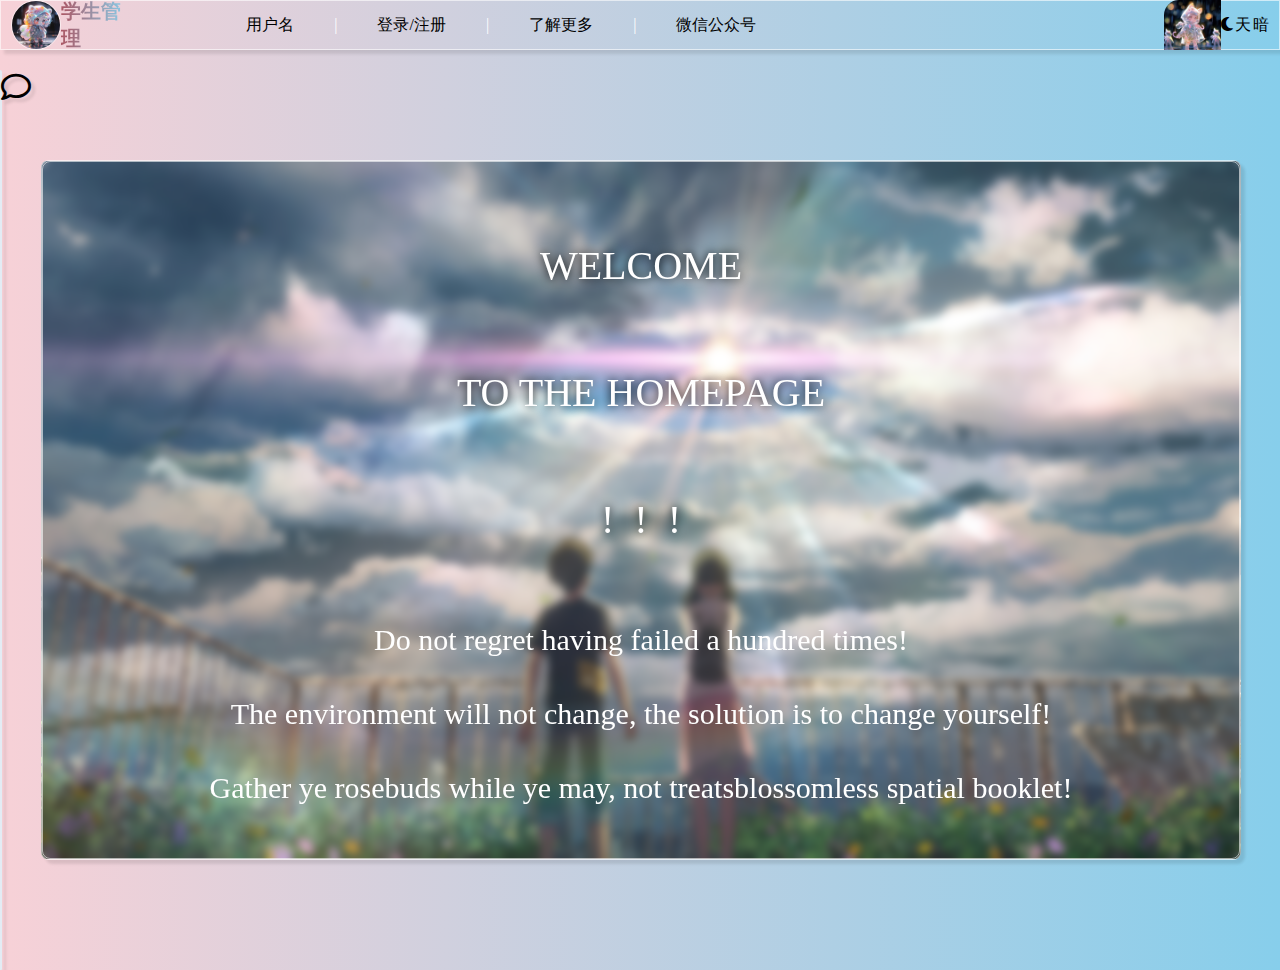
<file: studentSystem/index.html>
<!DOCTYPE html>
<html lang="en">

<head>
    <meta charset="UTF-8">
    <meta name="viewport" content="width=device-width, initial-scale=1.0">
    <link rel="stylesheet" href="./css/index.css">
    <link rel="stylesheet" href="https://cdn.bootcdn.net/ajax/libs/font-awesome/6.4.0/css/all.min.css">
    <script src="./js/lib/jquery.min.js"></script>
    <title>学生管理系统</title>
</head>

<body>
    <!-- 提示框弹窗 -->
    <div id="bullet-tip-box">
        <p id="tip-content"></p>
    </div>
    <!-- 修改信息框的遮影 -->
    <div id="mask" class="bulletmask"></div>
    <!-- 修改信息框 -->
    <div class="bulletbox">
        <h2>修改信息</h2>
        <div class="bulletmiddle">
            <div class="bulletusername common">
                <p>用户名：</p><input required type="text" placeholder="用户名" name="bulletusername" autocomplete="off">
            </div>
            <div class="bulletage common">
                <p>年龄：</p><input required type="text" placeholder="年龄" name="bulletage" autocomplete="off">
            </div>
            <div class="bulletsex common">
                <p>性别：</p><select name="bulletsex" id="">
                    <option value="请选择性别">请选择性别</option>
                    <option value="男">男</option>
                    <option value="女">女</option>
                </select>
            </div>
            <div class="bullethight common">
                <p>身高(米)：</p><input required type="text" placeholder="身高" name="bullethight" autocomplete="off">
            </div>
            <div class="bulletaddress common">
                <p>地址：</p><input required type="text" placeholder="地址" name="bulletaddress" autocomplete="off">
            </div>
        </div>
        <div class="footer-btn">
            <button id="confirm">确定</button>
            <button id="close" onclick="closeBullet()">取消</button>
        </div>
    </div>
    <!-- 删除信息的弹框 -->
    <div id="deletebullet">
        <div class="deletebullet-header">
            <div class="header-font">
                <i class="fa-sharp fa-solid fa-circle-exclamation"></i><span>提示</span>
                <i class="fa-sharp fa-solid fa-xmark" onclick="deleteBulletHidden()"></i>
            </div>
        </div>
        <p class="delete-content">确定后该用户所有信息将被删除，请慎重删除。</p>
        <div class="footer-deletebtn">
            <button class="delete-confirm-btn">确定</button>
            <button class="delete-cancel-btn" onclick="deleteBulletHidden()">取消</button>
        </div>
    </div>
    <!-- 修改密码的弹框 -->
    <div id="modifypassword">
        <div class="modifypassword-header">
            <p>修改密码</p>
            <i class="fa-sharp fa-solid fa-xmark" onclick="modifyPwdBulletHidden()"></i>
        </div>
        <div class="modifypassword-middle-code">
            <p>验证码：</p>
            <input type="text" name="sendcode-modifypwd-input">
            <button class="sendcode-modifypwd" id="getCode">发送验证码</button>
        </div>
        <div class="modifypassword-middle-newpwd">
            <p>新密码：</p>
            <input type="text" name="modifypassword-input">

        </div>
        <div class="modifypassword-footer">
            <button class="newpwdConfirm">确定</button>
            <button class="newpwdClose" onclick="modifyPwdBulletHidden()">取消</button>
        </div>
    </div>
    <!-- 页面布置 -->
    <div>
        <!-- header -->
        <div class="nav-header">
            <!-- 左边logo(先用图片和字代替...没钱买logo) -->
            <div class="logo">
                <img src="./images/3.jpg" alt="">
                <h3>学生管理</h3>
            </div>
            <!-- header中间导航栏 -->
            <div class="menu">
                <ul>
                    <li>
                        <p class="change-name personcenterbtn item" data-id="4" onclick="togglePersonCenter()">用户名</p>
                    </li>
                    <li>|</li>
                    <li>
                        <p class="login-btn">点击登录</p>
                    </li>
                    <li>|</li>
                    <li>
                        <p>了解更多</p>
                    </li>
                    <li>|</li>
                    <li>
                        <p>微信公众号</p>
                    </li>
                </ul>
            </div>
            <!-- 右边切换白天黑天 -->
            <div class="sun-moon">
                <div class="mask"><img src="./images/4.jpg"></div>
                <div class="sun" onclick="change_sun_moon()">
                    <p><i class="fa-solid fa-sun"></i>你好呀~</p>
                </div>
                <div class="moon" onclick="change_sun_moon()">
                    <p><i class="fa-solid fa-moon"></i>天暗啦~</p>
                </div>
            </div>
        </div>
        <!-- middle -->
        <div class="middle">
            <!-- 侧边导航栏 -->
            <div class="tab-nav">
                <div class="call"><i class="fa-sharp fa-regular fa-comment"></i></div>
                <div class="tab-content">
                    <ul id="tab-btn">
                        <li data-id="0">首页</li>
                        <li data-id="1" class="checkall">全部用户信息</li>
                        <li data-id="2">点我啥都没有</li>
                        <li data-id="3">点我啥都没有</li>
                        <li data-id="4" class="personcenterbtn" onclick="togglePersonCenter()">个人中心</li>

                    </ul>
                </div>
            </div>
            <!-- 中间内容部分 -->
            <div class="middle-item">
                <!-- 首页 -->
                <div class="item home-page active">
                    <div class="home-img">
                        <p class="home-title">WELCOME</p>
                        <p class="home-title">TO THE HOMEPAGE</p>
                        <p class="home-title">!&nbsp;&nbsp;!&nbsp;&nbsp;!</p>
                        <p class="home-content">
                            Do not regret having failed a hundred times!
                        </p>
                        <p class="home-content">The environment will not change, the solution is to change yourself!</p>
                        <p class="home-content">Gather ye rosebuds while ye may, not treatsblossomless spatial booklet!
                        </p>
                    </div>
                </div>
                <!-- 查看学生信息 -->
                <div class="item check-page">
                    <div class="check-title">
                        学生管理系统
                    </div>
                    <div class="statistics">
                        <!-- 查询  id查询和用户名查询 -->
                        <div class="check-way-id">
                            ID：<input type="text" name="id" autocomplete="off" placeholder="请输入查询的id">
                            <button class="check-id-btn">查询</button>
                        </div>
                        <div class="check-way-id">
                            用户名：<input type="text" name="username" autocomplete="off" placeholder="请输入查询的用户名">
                            <button class="check-username-btn">查询</button>
                        </div>
                        <p>共有数据<span class="count">0</span>条</p>
                    </div>
                    <table>
                        <thead>
                            <tr>
                                <th>序号</th>
                                <th>用户名</th>
                                <th>年龄</th>
                                <th>性别</th>
                                <th>身高(米)</th>
                                <th>地址</th>
                                <th>录入时间</th>
                                <th>操作</th>
                            </tr>
                        </thead>
                        <tbody>
                            <!-- <tr>
                                <td>17</td>
                                <td>wogai</td>
                                <td>20</td>
                                <td>男</td>
                                <td>1.80</td>
                                <td>何苦元</td>
                                <td>2023-07-25T13:14:15.000Z</td>
                                <td>
                                    <button>修改</button>
                                    <button>删除</button>
                                </td>
                            </tr> -->
                        </tbody>
                    </table>
                    <div class="page-changing-module">
                        <div class="change-page"><button class="up-page">上一页</button></div>
                        <div class="paging"><span id="offset">1</span> / <span id="allpages">2</span> 页</div>
                        <div class="change-page"><button class="down-page">下一页</button></div>
                        <div class="backAll">
                            <button class="backAllbtn" onclick="backAllInfo()">返回所有信息</button>
                        </div>
                    </div>

                </div>
                <!-- 修改个人信息 (废弃)-->
                <div class="item" id="first-modify">
                    <!-- <div class="ac-img"><img src="./images/ac.gif" alt=""></div>
                    <p>输入你要修改的信息</p>
                    <div class="user-info">
                        ID：<input type="text" name="id" autocomplete="off">
                        用户名：<input type="text" class="uname" name="uname" autocomplete="off">
                        年龄：<input type="text" class="age" name="age" autocomplete="off">
                        性别：
                        <select name="gender" class="gender">
                            <option value="男">男</option>
                            <option value="女">女</option>
                        </select>
                        身高(米)：<input type="text" class="hight" name="hight" autocomplete="off">
                        住址：<input type="text" class="address" name="address" autocomplete="off">
                        <input type="submit" class="modify" autocomplete="off">
                    </div>
                    <div class="modify-tip-ok"></div> -->
                </div>
                <!-- 查看和删除用户信息 (废弃)-->
                <div class="item">
                    <!--    <div class="ac-img"><img src="./images/ac.gif" alt=""></div>
                    <p>输入用户ID</p>
                    <div class="delete-check-id">ID: <input type="text" name="check-delete-id" autocomplete="off">
                        <input type="button" value="查询" name="check-btn">
                        <input type="button" value="删除" name="delete-btn">

                    </div>
                    <div class="delete-check">
                        <h2>用户信息</h2>
                        <ul class="person-page">

                        </ul>
                    </div>
                    <div class="delete-tip-ok">删除成功!!!</div>-->
                </div>
                <!-- 个人中心 -->
                <div class="item personalcenter">
                    <h1>个人中心</h1>
                    <table class="personal-table">
                        <tr>
                            <td>
                                <div class="personalUsername">
                                    <p>用户名:</p><span></span>
                                </div>
                            </td>
                            <td>
                                <div class="personalID">
                                    <p>ID:</p><span></span>
                                </div>
                            </td>
                        </tr>
                        <tr>
                            <td>
                                <div class="personalAge">
                                    <p>年龄:</p><span></span>
                                </div>
                            </td>
                            <td>
                                <div class="personalSex">
                                    <p>性别:</p><span></span>
                                </div>
                            </td>
                        </tr>
                        <tr>
                            <td>
                                <div class="personalHight">
                                    <p>身高(米):</p><span></span>
                                </div>
                            </td>
                            <td>
                                <div class="pesonalTime">
                                    <p>创建时间:</p><span></span>
                                </div>
                            </td>
                        </tr>
                        <tr>
                            <td>
                                <div class="personalAddress">
                                    <p>地址:</p><span></span>
                                </div>
                            </td>
                            <td>
                                <div class="personalEmail">
                                    <p>邮箱：</p><span></span>
                                </div>
                            </td>
                        </tr>
                    </table>
                    <div class="personalButton">
                        <button class="editInfo">编辑</button>
                        <button class="modifyPwd">修改密码</button>
                    </div>
                </div>

            </div>

        </div>
    </div>

    <script src="./js/index.js"></script>
</body>

</html>
</file>
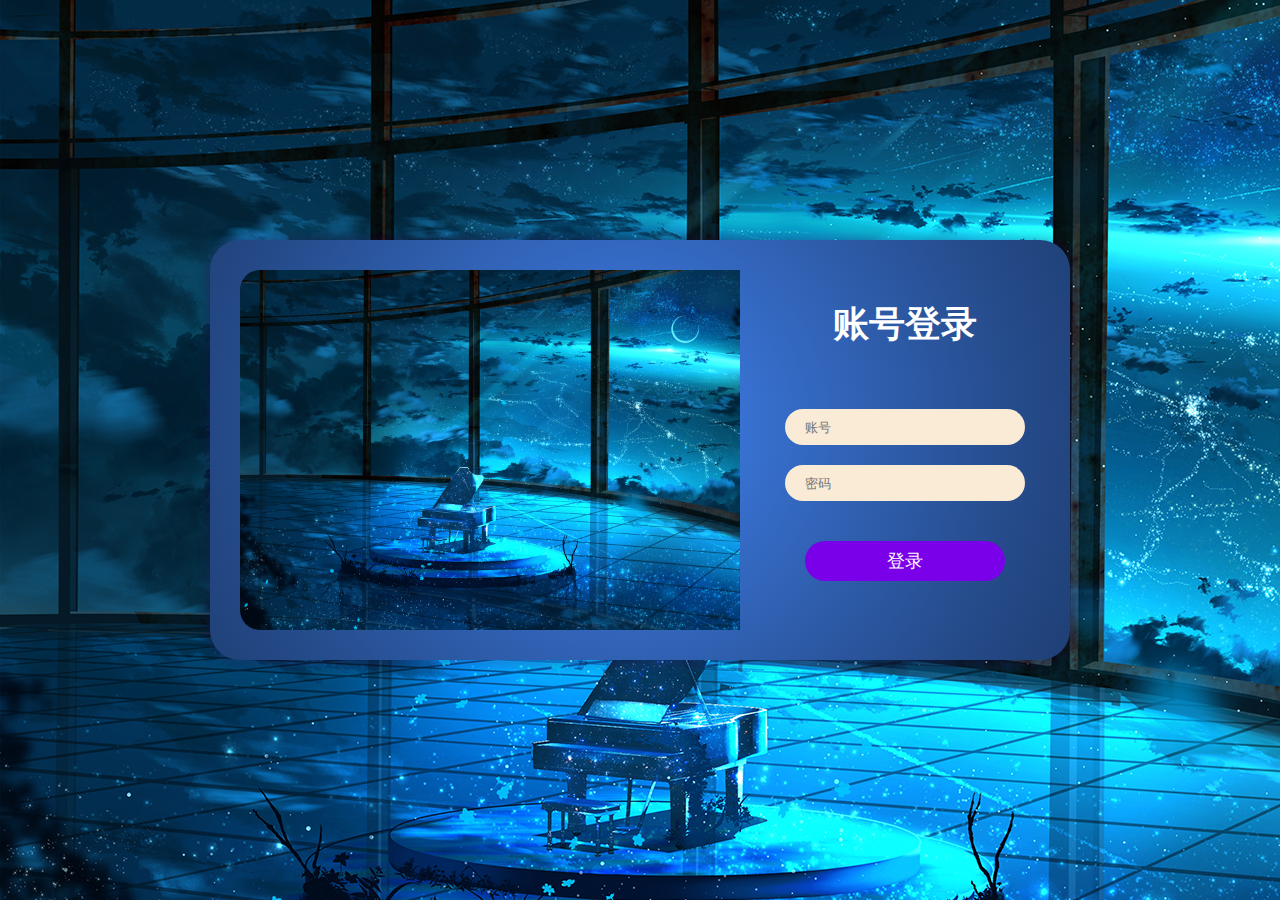
<file: 登录界面1/index.html>
<!DOCTYPE html>
<html lang="en">

<head>
    <meta charset="UTF-8">
    <meta name="viewport" content="width=device-width, initial-scale=1.0">
    <link rel="stylesheet" href="index.css">
    <script src="./lib/jquery.min.js"></script>
    <title>登录</title>
</head>

<body>
    <div class="content">
        <div class="login-content">
            <div class="banner-box"></div>
            <div class="login-box">
                <h1>账号登录</h1>
                <input type="text" placeholder="账号">
                <input type="password" placeholder="密码">
                <button id="login-btn">登录</button>
            </div>
        </div>
    </div>

    <script src="index.js"></script>

</body>

</html>
</file>
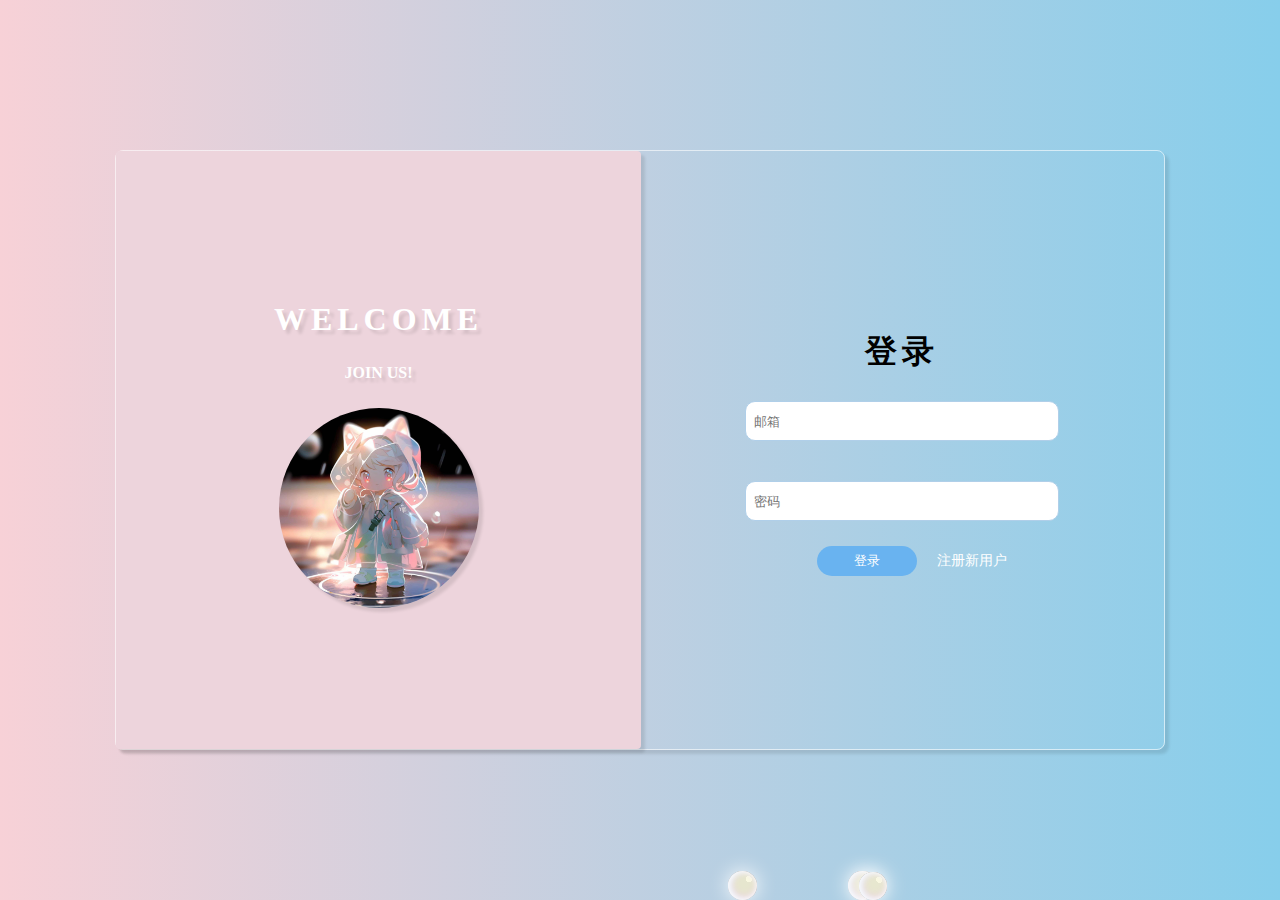
<file: studentSystem/login.html>
<!DOCTYPE html>
<html lang="en">

<head>
    <meta charset="UTF-8">
    <meta name="viewport" content="width=device-width, initial-scale=1.0">
    <link rel="stylesheet" href="./css/login.css">
    <script src="./js/lib/jquery.min.js"></script>
    <title>登录</title>
</head>

<body>
     <!-- 提示框弹窗 -->
     <div id="bullet-tip-box">
        <p id="tip-content"></p>
    </div>
    <!-- 遮影层 -->
    <div id="mask"></div>
    <!-- 完善个人信息的弹框 -->
    <div class="bulletbox">
        <h2>完善个人信息</h2>
        <div class="bulletmiddle">
            <div class="bulletusername common">
                <p>用户名：</p><input required type="text" placeholder="用户名" name="bulletusername" autocomplete="off">
            </div>
            <div class="bulletage common">
                <p>年龄：</p><input required type="text" placeholder="年龄" name="bulletage" autocomplete="off">
            </div>
            <div class="bulletsex common">
                <p>性别：</p><select name="bulletsex" id="">
                    <option value="请选择性别">请选择性别</option>
                    <option value="男">男</option>
                    <option value="女">女</option>
                </select>
            </div>
            <div class="bullethight common">
                <p>身高(米)：</p><input required type="text" placeholder="身高" name="bullethight" autocomplete="off">
            </div>
            <div class="bulletaddress common">
                <p>地址：</p><input required type="text" placeholder="地址" name="bulletaddress" autocomplete="off">
            </div>
        </div>
        <div class="footer-btn">
            <button id="confirm">确定</button>
            <button id="close">取消</button>
        </div>
    </div>
    <div class="box">
        <div class="pre-box">
            <h1>WELCOME</h1>
            <p>JOIN US!</p>
            <div class="img-box">
                <img src="./images/1.jpg">
            </div>
        </div>
        <div class="register-form">
            <div class="title-box">
                <h1>注册</h1>
            </div>
            <div class="input-box">
                <input required type="text" placeholder="邮箱" name="email-reg" autocomplete="off">
                <p></p>
                <input required type="text" placeholder="验证码" autocomplete="off" name="code">
                <p></p>
                <!-- <div class="getCode-box"></div> -->
                <input required type="password" placeholder="密码" autocomplete="off" name="password-reg">
                <p></p>

            </div>
            <div class="btn-box">
                <button id="getCode">获取验证码</button>
                <button id="register-btn">注册</button>
                <p onclick="mySwitch()">前往登录</p>
            </div>
        </div>
        <div class="login-form">
            <div class="title-box">
                <h1>登录</h1>
            </div>
            <div class="input-box">
                <input required type="text" placeholder="邮箱" autocomplete="off" name="email-log">
                <p class="email-tip"></p>
                <input required type="password" placeholder="密码" name="password-log" autocomplete="off">
            </div>
            <div class="btn-box">
                <button id="login">登录</button>
                <p onclick="mySwitch()">注册新用户</p>
            </div>
        </div>
    </div>


    <script src="./js/login.js"></script>
</body>

</html>
</file>
<file: studentSystem/css/index.css>
@charset "UTF-8";
* {
  margin: 0;
  padding: 0;
  box-sizing: border-box;
}

li {
  list-style: none;
}

a {
  text-decoration: none;
  color: #000;
}

html,
body {
  height: 100vh;
}

body {
  z-index: 0;
  background: linear-gradient(to right, #f7d1d7, skyblue);
  transition: all .3s;
}

.night {
  background: #424242;
  color: antiquewhite !important;
}

.bulletbox {
  position: fixed;
  top: 0;
  left: 0;
  right: 0;
  bottom: 0;
  display: none;
  width: 500px;
  height: 600px;
  background: #fff;
  border: 1px solid rgba(0, 0, 0, 0.3);
  box-shadow: 1px 1px 10px rgba(0, 0, 0, 0.3);
  margin: 200px auto;
  z-index: 9999;
  color: #000;
}

.bulletbox h2 {
  text-align: center;
  padding-top: 50px;
  padding-left: 10px;
  border-bottom: 1px solid #ccc;
}

.bulletbox .bulletmiddle {
  display: flex;
  flex-direction: column;
  justify-content: center;
  align-items: center;
  margin-top: 50px;
}

.bulletbox .common {
  display: flex;
  text-align: center;
  margin-top: 30px;
}

.bulletbox .common input {
  width: 200px;
  height: 40px;
  padding-left: 10px;
  color: #000;
  border: 1px solid #ccc;
  outline: none;
  border-radius: 8px;
}

.bulletbox .common p {
  width: 100px;
  padding-right: 10px;
  height: 40px;
  line-height: 40px;
  text-align: right;
}

.bulletbox .bulletsex select {
  width: 200px;
  height: 40px;
  color: #000;
  border: 1px solid #ccc;
  outline: none;
  border-radius: 8px;
}

.bulletbox .footer-btn {
  display: flex;
  justify-content: center;
  align-items: center;
  margin-top: 30px;
}

.bulletbox .footer-btn button {
  width: 100px;
  height: 40px;
  margin-left: 20px;
  cursor: pointer;
}

.bulletmask {
  display: none;
  position: fixed;
  top: 0;
  left: 0;
  z-index: 2031;
  background: rgba(0, 0, 0, 0.3);
}

#bullet-tip-box {
  position: fixed;
  top: -70px;
  left: 760px;
  width: 220px;
  height: 70px;
  border: 1px solid #ccc;
  box-shadow: 1px 1px 1px rgba(255, 255, 255, 0.3);
  border-radius: 8px;
  z-index: 3000;
  opacity: 0;
  transition: all .4s;
  color: #000;
}

#bullet-tip-box p {
  height: 70px;
  line-height: 70px;
  font-size: 20px;
  text-align: center;
}

#deletebullet {
  position: fixed;
  display: flex;
  flex-direction: column;
  top: -220px;
  left: 620px;
  width: 450px;
  height: 220px;
  background: rgba(255, 255, 255, 0.9);
  z-index: 3000;
  border: 1px solid #ccc;
  box-shadow: 1px 1px 1px rgba(255, 255, 255, 0.3);
  border-radius: 8px;
  transition: all .5s;
  opacity: 0;
  color: #000;
}

#deletebullet .deletebullet-header {
  flex: 1;
  font-size: 20px;
  padding: 5px 8px 0 5px;
}

#deletebullet .deletebullet-header .header-font {
  display: flex;
  justify-content: space-between;
  cursor: default;
}

#deletebullet .deletebullet-header .header-font i {
  transition: all .3s;
  cursor: pointer;
}

#deletebullet .deletebullet-header .header-font i:hover {
  color: #721c24;
}

#deletebullet .deletebullet-header .header-font i:nth-child(1) {
  cursor: default;
  color: #628cef;
}

#deletebullet .delete-content {
  flex: 2;
  font-size: 22px;
  letter-spacing: 4px;
  text-indent: 44px;
  padding: 0 10px;
  justify-self: center;
  cursor: default;
}

#deletebullet .footer-deletebtn {
  flex: 1;
  align-self: flex-end;
  padding-right: 40px;
  cursor: default;
}

#deletebullet .footer-deletebtn button {
  width: 60px;
  height: 40px;
  border: none;
  outline: none;
  border-radius: 8px;
  cursor: pointer;
  transition: all .3s;
}

#deletebullet .footer-deletebtn button:hover {
  background: #721c24;
}

#deletebullet .footer-deletebtn button:nth-child(1) {
  background: #628cef;
}

#deletebullet .footer-deletebtn button:nth-child(1):hover {
  background: #721c24;
}

#modifypassword {
  display: flex;
  flex-direction: column;
  position: fixed;
  top: -610px;
  left: 0;
  right: 0;
  bottom: 0;
  margin: 200px auto;
  width: 500px;
  height: 400px;
  background: rgba(255, 255, 255, 0.9);
  border: 1px solid rgba(0, 0, 0, 0.3);
  box-shadow: 1px 1px 10px rgba(0, 0, 0, 0.3);
  border-radius: 8px;
  z-index: 8888;
  transition: all .3s;
}

#modifypassword .modifypassword-header {
  display: flex;
  justify-content: space-between;
  padding: 10px;
  padding-bottom: 20px;
  border-bottom: 1px solid #ccc;
  color: #000;
  font-size: 24px;
}

#modifypassword .modifypassword-header p {
  font-weight: 700;
  cursor: default;
}

#modifypassword .modifypassword-header i {
  transition: all .3s;
  cursor: pointer;
}

#modifypassword .modifypassword-header i:hover {
  color: #721c24;
}

#modifypassword .modifypassword-middle-code {
  display: flex;
  margin-top: 50px;
  justify-content: center;
  align-items: center;
}

#modifypassword .modifypassword-middle-code p {
  width: 100px;
  font-size: 20px;
}

#modifypassword .modifypassword-middle-code input {
  width: 70px;
  height: 40px;
  padding-left: 10px;
  color: #000;
  border: 1px solid #ccc;
  outline: none;
  border-radius: 8px;
  margin-right: 10px;
}

#modifypassword .modifypassword-middle-code button {
  width: 120px;
  height: 40px;
  border: none;
  outline: none;
  background: #628cef;
  border-radius: 8px;
  cursor: pointer;
  transition: all .3s;
}

#modifypassword .modifypassword-middle-code button:hover {
  opacity: .6;
}

#modifypassword .modifypassword-middle-newpwd {
  display: flex;
  margin-top: 50px;
  justify-content: center;
  align-items: center;
}

#modifypassword .modifypassword-middle-newpwd p {
  width: 100px;
  font-size: 20px;
}

#modifypassword .modifypassword-middle-newpwd input {
  width: 200px;
  height: 40px;
  padding-left: 10px;
  color: #000;
  border: 1px solid #ccc;
  outline: none;
  border-radius: 8px;
}

#modifypassword .modifypassword-footer {
  display: flex;
  justify-content: space-around;
  margin: 50px 50px;
}

#modifypassword .modifypassword-footer button {
  width: 80px;
  height: 50px;
  border: none;
  outline: none;
  border-radius: 8px;
  cursor: pointer;
  transition: all .3s;
}

#modifypassword .modifypassword-footer button:hover {
  background: #721c24;
}

#modifypassword .modifypassword-footer button:nth-child(1) {
  background: #628cef;
}

#modifypassword .modifypassword-footer button:nth-child(1):hover {
  background: #721c24;
}

.nav-header {
  display: flex;
  justify-content: center;
  align-items: center;
  width: 100%;
  height: 50px;
  border: 1px solid rgba(255, 255, 255, 0.6);
  box-shadow: 4px 4px 3px rgba(0, 0, 0, 0.1);
}

.nav-header .logo {
  flex: 1;
  display: flex;
  justify-content: center;
  align-items: center;
  padding-left: 10px;
  overflow: hidden;
  cursor: default;
}

.nav-header .logo img {
  height: 50px;
  border: 1px solid rgba(255, 255, 255, 0.6);
  border-radius: 50%;
}

.nav-header .logo h3 {
  background: linear-gradient(to right, #ab5865, skyblue);
  -webkit-background-clip: text;
  color: transparent;
  font-size: 20px;
}

.nav-header .menu {
  flex: 9;
}

.nav-header .menu ul {
  display: flex;
  height: 50px;
  line-height: 50px;
  text-align: center;
  padding-left: 100px;
  cursor: pointer;
}

.nav-header .menu ul li {
  padding: 0 20px;
  overflow-y: hidden;
  transition: all .3s ease;
}

.nav-header .menu ul li p {
  height: 50px;
  transition: all .3s ease;
}

.nav-header .menu ul li:nth-child(2n + 1):hover {
  background: rgba(97, 17, 17, 0.6);
}

.nav-header .menu ul li:nth-child(2n + 1):hover p {
  transform: scale(1.2);
}

.nav-header .menu ul li:nth-child(2n) {
  color: #fff;
  cursor: default;
}

.nav-header .sun-moon {
  flex: 1;
  height: 50px;
  line-height: 50px;
  display: flex;
  letter-spacing: 2px;
  position: relative;
  cursor: pointer;
  overflow: hidden;
}

.nav-header .sun-moon .mask {
  position: absolute;
  border-bottom: 1px solid rgba(255, 255, 255, 0.6);
  width: 50%;
  height: 50px;
  cursor: default;
  transition: all 0.2s ease;
}

.nav-header .sun-moon .mask img {
  width: 100%;
  border-radius: 15px 0 0 0;
}

.nav-header .sun-moon .mask ::after {
  content: '';
  position: absolute;
  top: 0;
  left: 0;
  width: 100%;
  background: rgba(0, 0, 0, 0.5);
}

.nav-header .sun-moon .sun,
.nav-header .sun-moon .moon {
  flex: 1;
  transition: background .3s ease-in-out;
}

.nav-header .sun-moon .sun:hover,
.nav-header .sun-moon .moon:hover {
  background: rgba(97, 17, 17, 0.6);
}

.nav-header .sun-moon .sun p:hover,
.nav-header .sun-moon .moon p:hover {
  animation: jump .3s ease-in-out;
}

.nav-header .sun-moon .sun {
  color: orange;
}

@keyframes jump {
  0% {
    transform: translateY(0);
  }
  33% {
    transform: translateY(-7px);
  }
  66% {
    transform: translateY(7px);
  }
  100% {
    transform: translateY(0);
  }
}

.middle {
  display: flex;
}

.middle .tab-nav {
  position: relative;
  width: 0;
  height: 900px;
  text-align: center;
  margin-top: 20px;
  background: rgba(142, 206, 234, 0.6);
  border-top-right-radius: 100px;
  border-bottom-right-radius: 50px;
  border: 1px solid rgba(255, 255, 255, 0.6);
  text-shadow: 4px 4px 3px rgba(0, 0, 0, 0.1);
  box-shadow: 4px 4px 3px rgba(0, 0, 0, 0.1);
  transition: all .3s;
}

.middle .tab-nav .call {
  position: absolute;
  font-size: 30px;
  top: 0px;
  left: 0px;
  cursor: pointer;
  transition: all .3s;
  z-index: 1021;
}

.middle .tab-nav .call::after {
  display: block;
  width: 80px;
  text-align: center;
  height: 40px;
  line-height: 40px;
  position: absolute;
  top: -10px;
  left: 30px;
  border: 1px solid rgba(255, 255, 255, 0.6);
  border-radius: 40%;
  box-shadow: 4px 4px 3px rgba(0, 0, 0, 0.1);
  content: '我是侧边栏';
  font-size: 14px;
  font-weight: 1000;
  background: linear-gradient(to right, #ab5865, skyblue);
  -webkit-background-clip: text;
  color: transparent;
  opacity: 0;
  transition: all .3s;
}

.middle .tab-nav .call:hover::after {
  opacity: 1;
}

.middle .tab-nav .tab-content {
  opacity: 0;
}

.middle .tab-nav .tab-content ul {
  height: 100%;
  display: flex;
  flex-direction: column;
  margin: 200px 0;
  letter-spacing: 5px;
  font-size: 30px;
  cursor: pointer;
}

.middle .tab-nav .tab-content ul li {
  width: 100%;
  height: 40px;
  border-bottom: 1px solid #ccc;
  margin-bottom: 20px;
  padding-left: 20px;
  transition: all .3s;
}

.middle .tab-nav .tab-content ul li:hover {
  background-color: #965e61;
}

.middle .middle-item {
  display: flex;
  margin: auto;
  transition: all .3s;
}

.middle .middle-item .home-page {
  display: flex;
  position: relative;
  width: 1200px;
  height: 700px;
  margin: auto;
  border-radius: 8px;
  border: 1px solid rgba(255, 255, 255, 0.6);
  box-shadow: 4px 4px 3px rgba(0, 0, 0, 0.1);
  background: url(../images/60.jpg) no-repeat center;
  background-size: cover;
  display: none;
}

.middle .middle-item .home-page .home-img {
  position: absolute;
  width: 100%;
  height: 100%;
  border: 1px solid rgba(255, 255, 255, 0.6);
  background-color: transparent;
  backdrop-filter: blur(4px);
  border-radius: 8px;
}

.middle .middle-item .home-page .home-img .home-title {
  text-align: center;
  margin: 80px;
  font-size: 40px;
  color: #fff;
  text-shadow: 0px 0px 10px black;
}

.middle .middle-item .home-page .home-img .home-content {
  text-align: center;
  margin: 40px 30px;
  font-size: 30px;
  color: #fff;
}

.middle .middle-item .check-page {
  position: relative;
  width: 1400px;
  height: 900px;
  margin: 20px auto;
  border-radius: 8px;
  border: 1px solid rgba(255, 255, 255, 0.6);
  box-shadow: 4px 4px 3px rgba(0, 0, 0, 0.1);
  display: none;
  background: antiquewhite;
}

.middle .middle-item .check-page .check-title {
  width: 100%;
  height: 100px;
  line-height: 100px;
  font-size: 40px;
  font-weight: 700;
  text-align: center;
  color: #000;
  border-bottom: 1px solid #fff;
  cursor: default;
}

.middle .middle-item .check-page .statistics {
  display: flex;
  justify-content: space-between;
  height: 48px;
  font-size: 20px;
  line-height: 48px;
  margin: 5px 50px;
  letter-spacing: 5px;
  color: #000;
}

.middle .middle-item .check-page .statistics input {
  height: 30px;
  border: none;
  outline: none;
  border-radius: 8px;
  padding-left: 10px;
}

.middle .middle-item .check-page .statistics button {
  width: 60px;
  height: 30px;
  outline: none;
  border: none;
  background: skyblue;
  border-radius: 4px;
  cursor: pointer;
  transition: all .2s;
}

.middle .middle-item .check-page .statistics button:hover {
  background: rgba(135, 206, 235, 0.6);
}

.middle .middle-item .check-page .statistics p {
  align-self: flex-end;
}

.middle .middle-item .check-page .statistics p span {
  color: #9b6757;
}

.middle .middle-item .check-page table {
  width: 100%;
  margin: 20px auto;
  border-collapse: collapse;
  color: #000;
  cursor: default;
}

.middle .middle-item .check-page table thead {
  height: 48px;
  text-align: center;
}

.middle .middle-item .check-page table th {
  padding: 10px;
  font-size: 20px;
  font-weight: 700;
}

.middle .middle-item .check-page table td,
.middle .middle-item .check-page table th {
  border: 1px solid #f2f2f2;
}

.middle .middle-item .check-page table td {
  padding: 10px;
  text-align: center;
  font-size: 18px;
}

.middle .middle-item .check-page table tbody tr {
  transition: all .2s;
}

.middle .middle-item .check-page table tbody tr:hover {
  background: #e1ecf8;
}

.middle .middle-item .check-page table button {
  width: 60px;
  height: 30px;
  outline: none;
  border: none;
  background: skyblue;
  border-radius: 4px;
  cursor: pointer;
  transition: all .2s;
}

.middle .middle-item .check-page table button:hover {
  background: rgba(135, 206, 235, 0.6);
}

.middle .middle-item .check-page .page-changing-module {
  position: absolute;
  bottom: 20px;
  left: 525px;
  display: flex;
  justify-content: space-around;
  width: 300px;
  align-items: center;
  letter-spacing: 5px;
  color: #000;
}

.middle .middle-item .check-page .page-changing-module .change-page button {
  width: 50px;
  height: 40px;
  text-align: center;
  outline: none;
  border: none;
  border-radius: 8px;
  background: #b8daff;
  color: #000;
  transition: all .3s;
  font-size: 14px;
  cursor: pointer;
}

.middle .middle-item .check-page .page-changing-module .change-page button:hover {
  opacity: 0.8;
}

.middle .middle-item .check-page .page-changing-module .backAll {
  position: absolute;
  top: 0;
  right: -820px;
  opacity: 0;
  transition: all .4s;
}

.middle .middle-item .check-page .page-changing-module .backAll .backAllbtn {
  width: 100px;
  height: 40px;
  background: #b8daff;
  text-align: center;
  outline: none;
  border: none;
  border-radius: 8px;
  background: #b8daff;
  color: #000;
  transition: all .4s;
  font-size: 14px;
  cursor: pointer;
}

.middle .middle-item .check-page .page-changing-module .backAll .backAllbtn:hover {
  opacity: 0.8;
}

.middle .middle-item .personalcenter {
  width: 1400px;
  height: 900px;
  margin: 20px auto;
  border-radius: 8px;
  border: 1px solid rgba(255, 255, 255, 0.6);
  box-shadow: 4px 4px 3px rgba(0, 0, 0, 0.1);
  display: none;
  background: antiquewhite;
  color: #000;
}

.middle .middle-item .personalcenter h1 {
  text-align: center;
  font-size: 40px;
  margin-top: 20px;
  border-bottom: 2px solid #ccc;
  padding-bottom: 20px;
}

.middle .middle-item .personalcenter .personal-table {
  border-collapse: collapse;
  margin: 150px auto;
}

.middle .middle-item .personalcenter .personal-table td {
  border: 1px solid;
  width: 600px;
  height: 100px;
}

.middle .middle-item .personalcenter .personal-table td div {
  display: flex;
  align-items: center;
  letter-spacing: 4px;
  cursor: default;
}

.middle .middle-item .personalcenter .personal-table td div p {
  width: 200px;
  height: 100px;
  text-align: center;
  line-height: 100px;
  padding-left: 5px;
  font-size: 27px;
}

.middle .middle-item .personalcenter .personal-table td div span {
  display: block;
  width: 100%;
  height: 100px;
  line-height: 100px;
  text-align: center;
  font-size: 25px;
}

.middle .middle-item .personalcenter .personal-table td div input {
  width: 80%;
  height: 80px;
  padding-left: 10px;
  color: #000;
  border: none;
  font-size: 24px;
  outline: none;
  border-radius: 8px;
}

.middle .middle-item .personalcenter .personal-table td div select,
.middle .middle-item .personalcenter .personal-table td div option {
  width: 80%;
  height: 80px;
  color: #000;
  border: none;
  outline: none;
  font-size: 24px;
  border-radius: 8px;
}

.middle .middle-item .personalcenter .personalButton {
  display: flex;
  justify-content: space-around;
}

.middle .middle-item .personalcenter .personalButton button {
  width: 200px;
  height: 80px;
  background: #b8daff;
  text-align: center;
  outline: none;
  border: none;
  border-radius: 8px;
  background: #b8daff;
  color: #000;
  transition: all .4s;
  font-size: 28px;
  cursor: pointer;
}

.middle .middle-item .personalcenter .personalButton button:hover {
  opacity: 0.8;
}

.middle .active {
  display: block !important;
}
</file>
<file: 登录界面1/index.css>
* {
  margin: 0;
  padding: 0;
}

.content {
  width: 100vw;
  height: 100vh;
  background: url(image/12.jpg) no-repeat;
  display: flex;
  justify-content: center;
  align-items: center;
}

.content .login-content {
  position: relative;
  width: 800px;
  height: 360px;
  background-image: radial-gradient(circle at 48.7% 44.3%, #1e90e7 0%, #3871d1 22.9%, #264c8c 76.7%, #1f3f74 100.2%);
  border-radius: 30px;
  padding: 30px;
  box-shadow: 1px 1px 10px 5px rgba(52, 0, 73, 0.2);
}

.content .login-content .banner-box {
  display: inline-block;
  width: 500px;
  height: 100%;
  background: url(image/12.jpg) no-repeat;
  background-size: cover;
  border-radius: 20px 0 0 20px;
}

.content .login-content .login-box {
  position: absolute;
  top: 0;
  right: 0;
  width: 330px;
  height: 100%;
  border-radius: 0 30px 30px 0;
  display: flex;
  flex-direction: column;
  align-items: center;
}

.content .login-content .login-box h1 {
  font-size: 36px;
  margin: 60px 0;
  color: #fff;
  cursor: default;
}

.content .login-content .login-box input {
  margin-bottom: 20px;
  width: 200px;
  height: 36px;
  padding: 0 20px;
  border-radius: 36px;
  border: none;
  outline: none;
  background: antiquewhite;
}

.content .login-content .login-box #login-btn {
  margin-top: 20px;
  width: 200px;
  height: 40px;
  background-color: #7a00e9;
  border: none;
  border-radius: 40px;
  color: #fff;
  font-size: 18px;
  cursor: pointer;
  transition: all 1s;
}

.content .login-content .login-box #login-btn:hover {
  color: aquamarine;
  background-color: #410579;
}

@media screen and (max-width: 900px) {
  .login-content {
    margin: 0 30px;
  }
  .login-content .banner-box {
    border-radius: 20px;
  }
  .login-content .login-box {
    background-color: rgba(52, 0, 73, 0.5);
  }
}

@keyframes animate {
  from {
    transform: rotate(0deg);
  }
  to {
    transform: rotate(360deg);
  }
}

@media screen and (max-width: 600px) {
  .content {
    background: url(image/12.jpg) no-repeat center;
  }
  .content .login-content {
    background-color: rgba(52, 0, 73, 0) !important;
  }
  .content .login-content .banner-box {
    display: none;
  }
  .content .login-content .login-box {
    position: initial;
    margin: -48px auto;
    background-color: rgba(52, 0, 73, 0);
  }
}
</file>
<file: studentSystem/css/login.css>
* {
  margin: 0;
  padding: 0;
  box-sizing: border-box;
}

input {
  outline: none;
}

html,
body {
  height: 100%;
}

body {
  position: relative;
  overflow: hidden;
  display: flex;
  background: linear-gradient(to right, #f7d1d7, skyblue);
}

span {
  position: absolute;
  bottom: 0;
  z-index: 0;
  background: radial-gradient(circle at 72% 28%, #fff 3px, #ff7edf, 8%, #5b5b5b, #aad7f9 100%);
  box-shadow: inset 0 0 6px #fff, inset 3px 0 6px #eaf5fc, inset 2px -2px 10px #efcde6, inset 0 0 60px #f9f9de, 0 0 20px #fff;
  border-radius: 50%;
  animation: bubleFloat 4s linear infinite;
}

@keyframes bubleFloat {
  0% {
    transform: translateY(0%);
    opacity: 1;
  }
  50% {
    transform: translate(10%, -1000%);
  }
  75% {
    transform: translate(-20%, -1200%);
  }
  99% {
    opacity: .9;
  }
  100% {
    transform: translateY(-1800%) scale(1.5);
    opacity: 0;
  }
}

.bulletbox {
  position: fixed;
  top: 0;
  left: 0;
  right: 0;
  bottom: 0;
  display: none;
  width: 500px;
  height: 600px;
  background: #fff;
  border: 1px solid rgba(0, 0, 0, 0.3);
  border-radius: 10px;
  box-shadow: 1px 1px 10px rgba(0, 0, 0, 0.3);
  margin: 200px auto;
  z-index: 9999;
}

h2 {
  text-align: center;
  padding-top: 50px;
  padding-left: 10px;
  border-bottom: 1px solid #ccc;
}

.bulletmiddle {
  display: flex;
  flex-direction: column;
  justify-content: center;
  align-items: center;
  margin-top: 50px;
}

.common {
  display: flex;
  text-align: center;
  margin-top: 30px;
}

.common input {
  width: 200px;
  height: 40px;
  padding-left: 10px;
  color: #000;
  border: 1px solid #ccc;
  outline: none;
  border-radius: 8px;
}

.common p {
  width: 100px;
  padding-right: 10px;
  height: 40px;
  line-height: 40px;
  text-align: right;
}

.bulletsex select {
  width: 200px;
  height: 40px;
  color: #000;
  border: 1px solid #ccc;
  outline: none;
  border-radius: 8px;
}

.footer-btn {
  display: flex;
  justify-content: center;
  align-items: center;
  margin-top: 30px;
  /* margin: 30px 0 0 100px; */
}

.footer-btn button {
  width: 100px;
  height: 40px;
  margin-left: 20px;
  cursor: pointer;
}

.bulletmask {
  position: fixed;
  top: 0;
  left: 0;
  z-index: 2031;
  background: #000;
  background: rgba(0, 0, 0, 0.3);
}

#bullet-tip-box {
  position: fixed;
  top: -70px;
  left: 777px;
  width: 200px;
  height: 70px;
  border: 1px solid #ccc;
  box-shadow: 1px 1px 1px rgba(255, 255, 255, 0.3);
  border-radius: 8px;
  z-index: 3000;
  opacity: 0;
  transition: all .4s;
  color: #000;
}

#bullet-tip-box p {
  height: 70px;
  line-height: 70px;
  font-size: 20px;
  text-align: center;
}

.box {
  display: flex;
  position: relative;
  width: 1050px;
  height: 600px;
  margin: auto;
  border-radius: 8px;
  border: 1px solid rgba(255, 255, 255, 0.6);
  z-index: 2;
  box-shadow: 4px 4px 3px rgba(0, 0, 0, 0.1);
}

.box .pre-box {
  width: calc(1050px / 2);
  height: 100%;
  position: absolute;
  top: 0;
  left: 0;
  color: #fff;
  background-color: #edd4dc;
  border-radius: 4px;
  box-shadow: 4px 4px 3px rgba(0, 0, 0, 0.1);
  transition: all .4s ease;
}

.box .pre-box h1 {
  margin-top: 150px;
  text-align: center;
  letter-spacing: 5px;
  text-shadow: 4px 4px 3px rgba(0, 0, 0, 0.1);
}

.box .pre-box p {
  height: 30px;
  line-height: 30px;
  text-align: center;
  margin: 20px 0;
  font-weight: bold;
  text-shadow: 4px 4px 3px rgba(0, 0, 0, 0.1);
}

.box .pre-box .img-box {
  width: 200px;
  height: 200px;
  margin: 20px auto;
  border-radius: 50%;
  overflow: hidden;
  box-shadow: 4px 4px 3px rgba(0, 0, 0, 0.1);
}

.box .pre-box .img-box img {
  width: 100%;
}

.box .login-form,
.box .register-form {
  flex: 1;
  height: 100%;
}

.box .login-form .title-box,
.box .register-form .title-box {
  height: 250px;
  line-height: 400px;
}

.box .login-form .title-box h1,
.box .register-form .title-box h1 {
  text-align: center;
  letter-spacing: 5px;
}

.box .login-form .input-box,
.box .register-form .input-box {
  display: flex;
  flex-direction: column;
  align-items: center;
  overflow: hidden;
}

.box .login-form .input-box p,
.box .register-form .input-box p {
  height: 20px;
  font-size: 14px;
  cursor: default;
  color: #be0808;
}

.box .login-form .input-box input,
.box .register-form .input-box input {
  width: 60%;
  height: 40px;
  margin-bottom: 5px;
  text-indent: 8px;
  border: 1px solid #b0cfe9;
  border-radius: 10px;
}

.box .login-form .input-box input:focus,
.box .register-form .input-box input:focus {
  color: #b0cfe9;
}

.box .login-form .input-box input:focus::placeholder,
.box .register-form .input-box input:focus::placeholder {
  opacity: 0;
}

.box .login-form .btn-box,
.box .register-form .btn-box {
  display: flex;
  justify-content: center;
  align-items: center;
  margin-top: 10px;
}

.box .login-form .btn-box button,
.box .register-form .btn-box button {
  width: 100px;
  height: 30px;
  margin: 0 20px;
  line-height: 30px;
  border: none;
  border-radius: 15px;
  background-color: #69b3f0;
  color: #fff;
  transition: all .3s;
}

.box .login-form .btn-box button:hover,
.box .register-form .btn-box button:hover {
  cursor: pointer;
  opacity: .6;
}

.box .login-form .btn-box #getCode,
.box .register-form .btn-box #getCode {
  width: auto10px;
}

.box .login-form .btn-box p,
.box .register-form .btn-box p {
  height: 30px;
  line-height: 30px;
  font-size: 14px;
  color: #fff;
}

.box .login-form .btn-box p:hover,
.box .register-form .btn-box p:hover {
  cursor: pointer;
  border-bottom: 1px solid white;
}

.box .login-form .input-box input {
  margin-bottom: 15px;
}

.box .login-form .input-box p {
  cursor: default;
  color: #be0808;
  margin-bottom: 5px;
}
</file>
